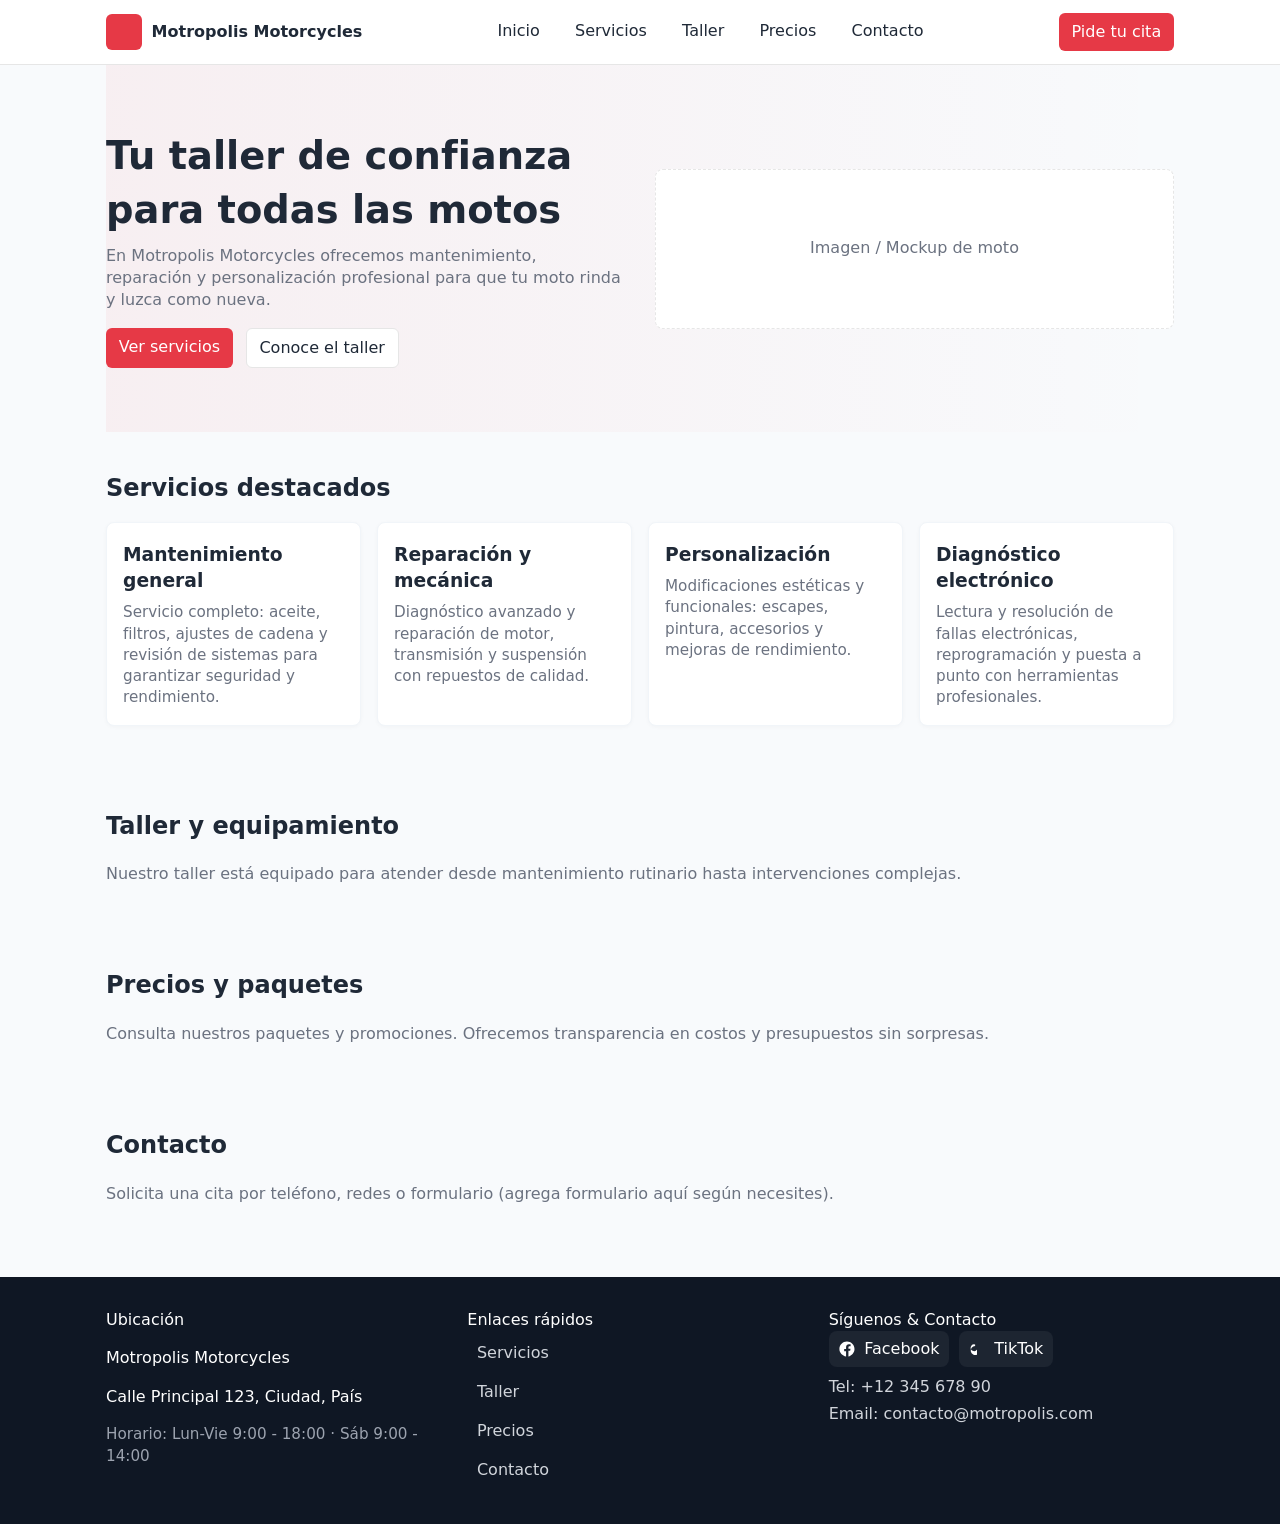
<file: indexEJEMPLO.html>
<!doctype html>
<html lang="es">
<head>
    <meta charset="utf-8" />
    <meta name="viewport" content="width=device-width,initial-scale=1" />
    <title>Motropolis Motorcycles - Taller de motos</title>
    <style>
        :root{
            --accent:#e63946;
            --dark:#1f2937;
            --muted:#6b7280;
            --bg:#f8fafc;
            --card:#ffffff;
            font-family: Inter, system-ui, -apple-system, "Segoe UI", Roboto, "Helvetica Neue", Arial;
        }
        *{box-sizing:border-box}
        body{margin:0;background:var(--bg);color:var(--dark);line-height:1.4}
        .container{max-width:1100px;margin:0 auto;padding:0 1rem}
        /* Header / Nav */
        header{background:#fff;border-bottom:1px solid #e6e6e6;position:sticky;top:0;z-index:50}
        .nav-wrap{display:flex;align-items:center;justify-content:space-between;height:64px}
        .brand{display:flex;align-items:center;gap:.6rem;font-weight:700;color:var(--dark);text-decoration:none}
        .brand .mark{width:36px;height:36px;background:var(--accent);border-radius:6px;display:inline-block}
        nav ul{list-style:none;margin:0;padding:0;display:flex;gap:1rem;align-items:center}
        nav a{color:var(--dark);text-decoration:none;padding:.4rem .6rem;border-radius:6px}
        nav a:hover{background:#f1f5f9}
        .cta{background:var(--accent);color:white;padding:.5rem .8rem;border-radius:6px;text-decoration:none}
        /* Hero */
        .hero{display:flex;align-items:center;gap:2rem;padding:4rem 0;background:linear-gradient(90deg, rgba(230,57,70,0.06), transparent)}
        .hero .left{flex:1}
        .hero h1{font-size:clamp(1.6rem,3vw,2.4rem);margin:0 0 .5rem}
        .hero p{color:var(--muted);margin:0 0 1rem}
        .hero .actions{display:flex;gap:.8rem}
        .hero .mock{flex:1;min-height:160px;background:#fff;border-radius:8px;display:flex;align-items:center;justify-content:center;color:var(--muted);border:1px dashed #e6e6e6}
        /* Servicios */
        .services{padding:2.5rem 0}
        .services-grid{display:grid;grid-template-columns:repeat(4,1fr);gap:1rem}
        .card{background:var(--card);padding:1rem;border-radius:8px;box-shadow:0 1px 4px rgba(16,24,40,0.03);border:1px solid #f1f5f9}
        .card h3{margin:.2rem 0 .5rem}
        .card p{color:var(--muted);font-size:.95rem;margin:0}
        /* Footer */
        footer{background:#0f1724;color:#fff;padding:2rem 0;margin-top:2rem}
        .footer-grid{display:flex;gap:1rem;flex-wrap:wrap;align-items:flex-start}
        .footer-col{flex:1;min-width:200px}
        .footer .title{font-weight:700;margin-bottom:.5rem}
        .small-menu a{display:block;color:#d1d5db;text-decoration:none;margin:.25rem 0}
        .socials{display:flex;gap:.6rem;align-items:center}
        .socials a{display:inline-flex;align-items:center;gap:.5rem;padding:.4rem .6rem;background:rgba(255,255,255,0.06);border-radius:8px;color:#fff;text-decoration:none}
        .contact p{margin:.25rem 0;color:#d1d5db}
        /* Responsive */
        @media (max-width:900px){
            .services-grid{grid-template-columns:repeat(2,1fr)}
            .hero{flex-direction:column}
            .hero .mock{width:100%}
        }
        @media (max-width:560px){
            nav ul{display:none}
            .nav-wrap{padding:0 .5rem}
            .services-grid{grid-template-columns:1fr}
            .footer-grid{flex-direction:column}
        }
    </style>
</head>
<body>
    <header>
        <div class="container nav-wrap">
            <a class="brand" href="#">
                <span class="mark" aria-hidden="true"></span>
                Motropolis Motorcycles
            </a>

            <nav aria-label="Navegación principal">
                <ul>
                    <li><a href="#">Inicio</a></li>
                    <li><a href="#servicios">Servicios</a></li>
                    <li><a href="#taller">Taller</a></li>
                    <li><a href="#precios">Precios</a></li>
                    <li><a href="#contacto">Contacto</a></li>
                </ul>
            </nav>

            <a class="cta" href="#contacto">Pide tu cita</a>
        </div>
    </header>

    <main class="container">
        <!-- Hero -->
        <section class="hero" id="inicio" aria-label="Sección principal">
            <div class="left">
                <h1>Tu taller de confianza para todas las motos</h1>
                <p>En Motropolis Motorcycles ofrecemos mantenimiento, reparación y personalización profesional para que tu moto rinda y luzca como nueva.</p>
                <div class="actions">
                    <a class="cta" href="#servicios">Ver servicios</a>
                    <a href="#taller" style="padding:.5rem .8rem;border-radius:6px;background:#fff;border:1px solid #e6e6e6;color:var(--dark);text-decoration:none">Conoce el taller</a>
                </div>
            </div>
            <div class="mock" aria-hidden="true">
                Imagen / Mockup de moto
            </div>
        </section>

        <!-- Servicios destacados -->
        <section class="services" id="servicios" aria-label="Servicios destacados">
            <h2 style="margin:0 0 1rem">Servicios destacados</h2>
            <div class="services-grid">
                <article class="card" aria-labelledby="s1">
                    <h3 id="s1">Mantenimiento general</h3>
                    <p>Servicio completo: aceite, filtros, ajustes de cadena y revisión de sistemas para garantizar seguridad y rendimiento.</p>
                </article>

                <article class="card" aria-labelledby="s2">
                    <h3 id="s2">Reparación y mecánica</h3>
                    <p>Diagnóstico avanzado y reparación de motor, transmisión y suspensión con repuestos de calidad.</p>
                </article>

                <article class="card" aria-labelledby="s3">
                    <h3 id="s3">Personalización</h3>
                    <p>Modificaciones estéticas y funcionales: escapes, pintura, accesorios y mejoras de rendimiento.</p>
                </article>

                <article class="card" aria-labelledby="s4">
                    <h3 id="s4">Diagnóstico electrónico</h3>
                    <p>Lectura y resolución de fallas electrónicas, reprogramación y puesta a punto con herramientas profesionales.</p>
                </article>
            </div>
        </section>

        <!-- Placeholder secciones adicionales -->
        <section id="taller" style="padding:1.5rem 0">
            <h2>Taller y equipamiento</h2>
            <p style="color:var(--muted)">Nuestro taller está equipado para atender desde mantenimiento rutinario hasta intervenciones complejas.</p>
        </section>

        <section id="precios" style="padding:1.5rem 0">
            <h2>Precios y paquetes</h2>
            <p style="color:var(--muted)">Consulta nuestros paquetes y promociones. Ofrecemos transparencia en costos y presupuestos sin sorpresas.</p>
        </section>

        <section id="contacto" style="padding:1.5rem 0">
            <h2>Contacto</h2>
            <p style="color:var(--muted)">Solicita una cita por teléfono, redes o formulario (agrega formulario aquí según necesites).</p>
        </section>
    </main>

    <!-- Footer dividido en 3 partes -->
    <footer>
        <div class="container footer-grid">
            <!-- Izquierda: Ubicación -->
            <div class="footer-col">
                <div class="title">Ubicación</div>
                <p>Motropolis Motorcycles</p>
                <p>Calle Principal 123, Ciudad, País</p>
                <p style="color:#9ca3af;font-size:.95rem;margin-top:.5rem">Horario: Lun-Vie 9:00 - 18:00 · Sáb 9:00 - 14:00</p>
            </div>

            <!-- Medio: Pequeño menú -->
            <div class="footer-col">
                <div class="title">Enlaces rápidos</div>
                <nav class="small-menu" aria-label="Enlaces del pie">
                    <a href="#servicios">Servicios</a>
                    <a href="#taller">Taller</a>
                    <a href="#precios">Precios</a>
                    <a href="#contacto">Contacto</a>
                </nav>
            </div>

            <!-- Derecha: Redes sociales y contactos -->
            <div class="footer-col">
                <div class="title">Síguenos & Contacto</div>
                <div class="socials" style="margin-bottom:.6rem">
                    <a href="https://facebook.com" target="_blank" rel="noopener noreferrer" aria-label="Facebook">
                        <!-- simple icon Facebook -->
                        <svg width="18" height="18" viewBox="0 0 24 24" fill="currentColor" aria-hidden="true"><path d="M22 12.07C22 6.48 17.52 2 11.93 2S1.86 6.48 1.86 12.07C1.86 17.09 5.93 21.29 10.77 22v-7.09H8.22v-2.84h2.55V9.41c0-2.52 1.5-3.9 3.79-3.9 1.1 0 2.25.2 2.25.2v2.47h-1.27c-1.25 0-1.64.78-1.64 1.57v1.89h2.79l-.45 2.84h-2.34V22C18.07 21.29 22 17.09 22 12.07z"/></svg>
                        Facebook
                    </a>

                    <a href="https://www.tiktok.com" target="_blank" rel="noopener noreferrer" aria-label="TikTok">
                        <!-- simple TikTok-ish icon -->
                        <svg width="18" height="18" viewBox="0 0 24 24" fill="currentColor" aria-hidden="true"><path d="M12 2v10.5A4.5 4.5 0 1 1 9.5 6V8a6 6 0 1 0 2.5 11.5V2h-0.0z"/></svg>
                        TikTok
                    </a>
                </div>

                <div class="contact">
                    <p>Tel: <a href="tel:+1234567890" style="color:#d1d5db;text-decoration:none">+12 345 678 90</a></p>
                    <p>Email: <a href="mailto:contacto@motropolis.com" style="color:#d1d5db;text-decoration:none">contacto@motropolis.com</a></p>
                </div>
            </div>
        </div>
    </footer>
</body>
</html></div>
</file>
